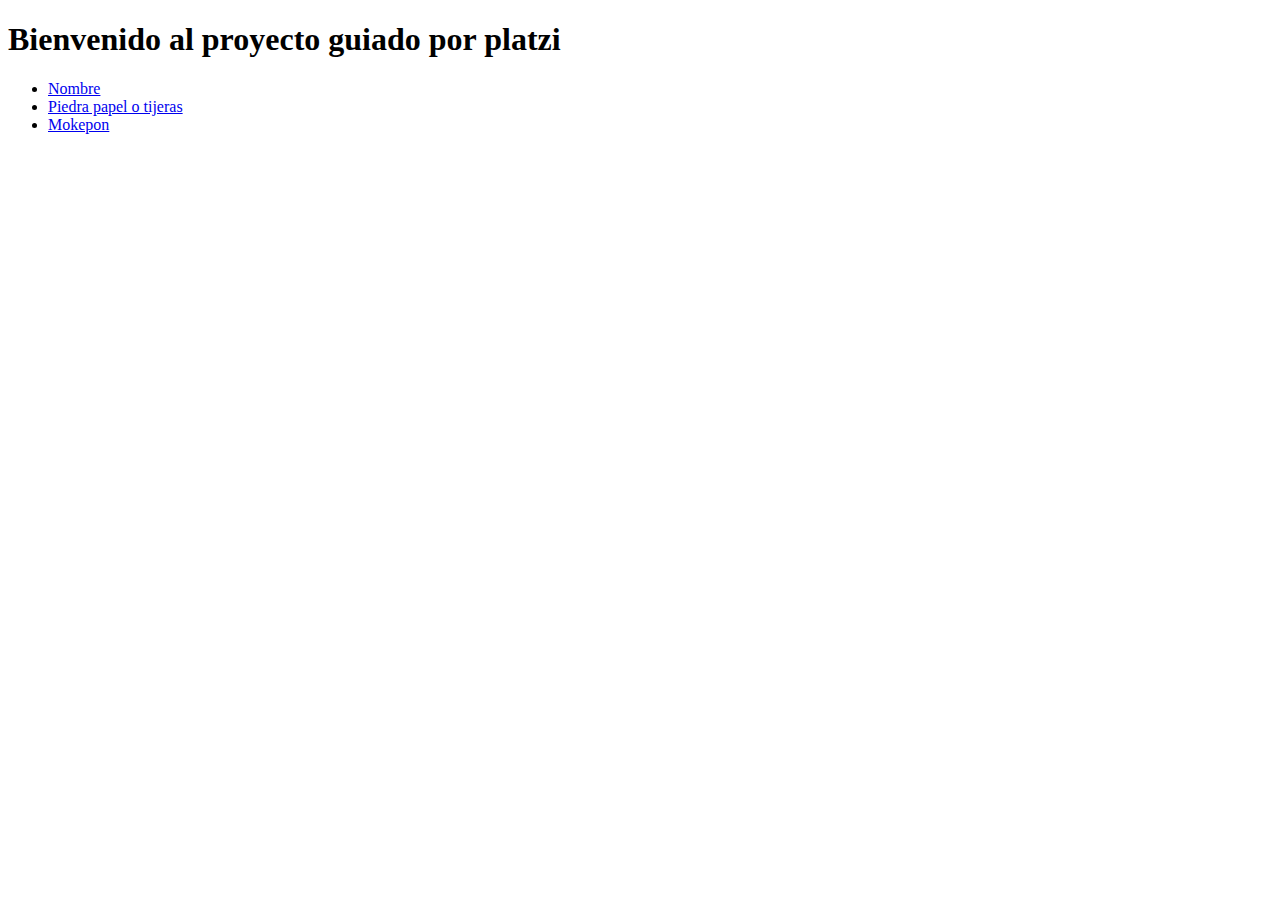
<file: index.html>
<!DOCTYPE html>
<html lang="en">
  <head>
    <meta charset="UTF-8" />
    <meta http-equiv="X-UA-Compatible" content="IE=edge" />
    <meta name="viewport" content="width=device-width, initial-scale=1.0" />
    <title>Document</title>
  </head>
  <body>
    <section id="title-section">
      <div id="title-div">
        <h1 id="welcome">Bienvenido al proyecto guiado por platzi</h1>
      </div>
    </section>
    <section id="menu">
      <ul id="options">
        <li>
            <a href="./pagina.html">Nombre</a>
        </li>
        <li>
            <a href="./piedrapaeltijera.html">Piedra papel o tijeras</a>
        </li>
        <li>
            <a href="./mokepon/mokepon.html"> Mokepon</a>
        </li>
      </ul>
    </section>
  </body>
</html>
</file>
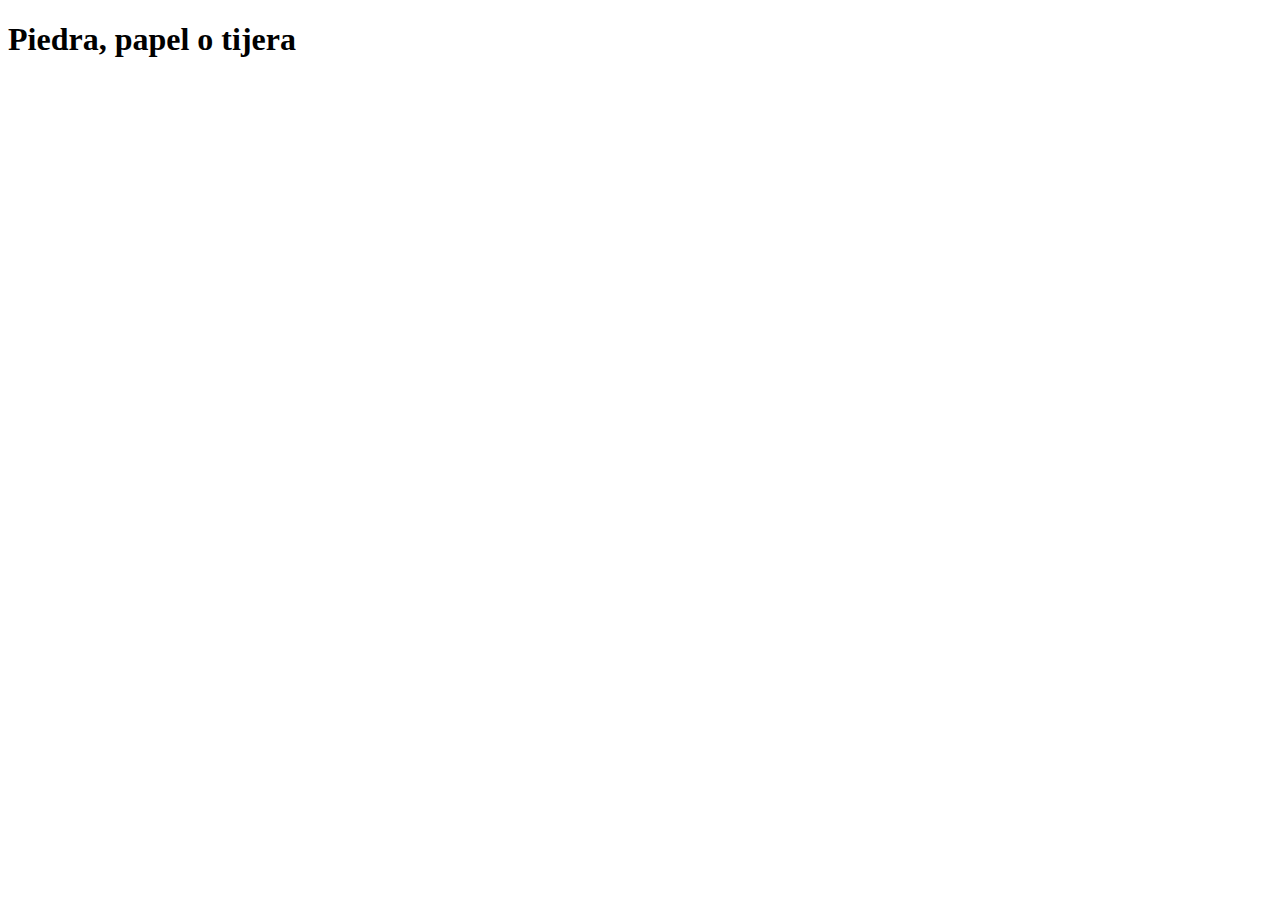
<file: piedrapaeltijera.html>
<!DOCTYPE html>
<html>
  <head>
    <meta charset="utf-8" />
    <title>Piedra, Papel o tijera</title>
    <script src="js/codigo.js"></script>
  </head>
  <body>
    <h1>Piedra, papel o tijera</h1>
  </body>
</html>
</file>
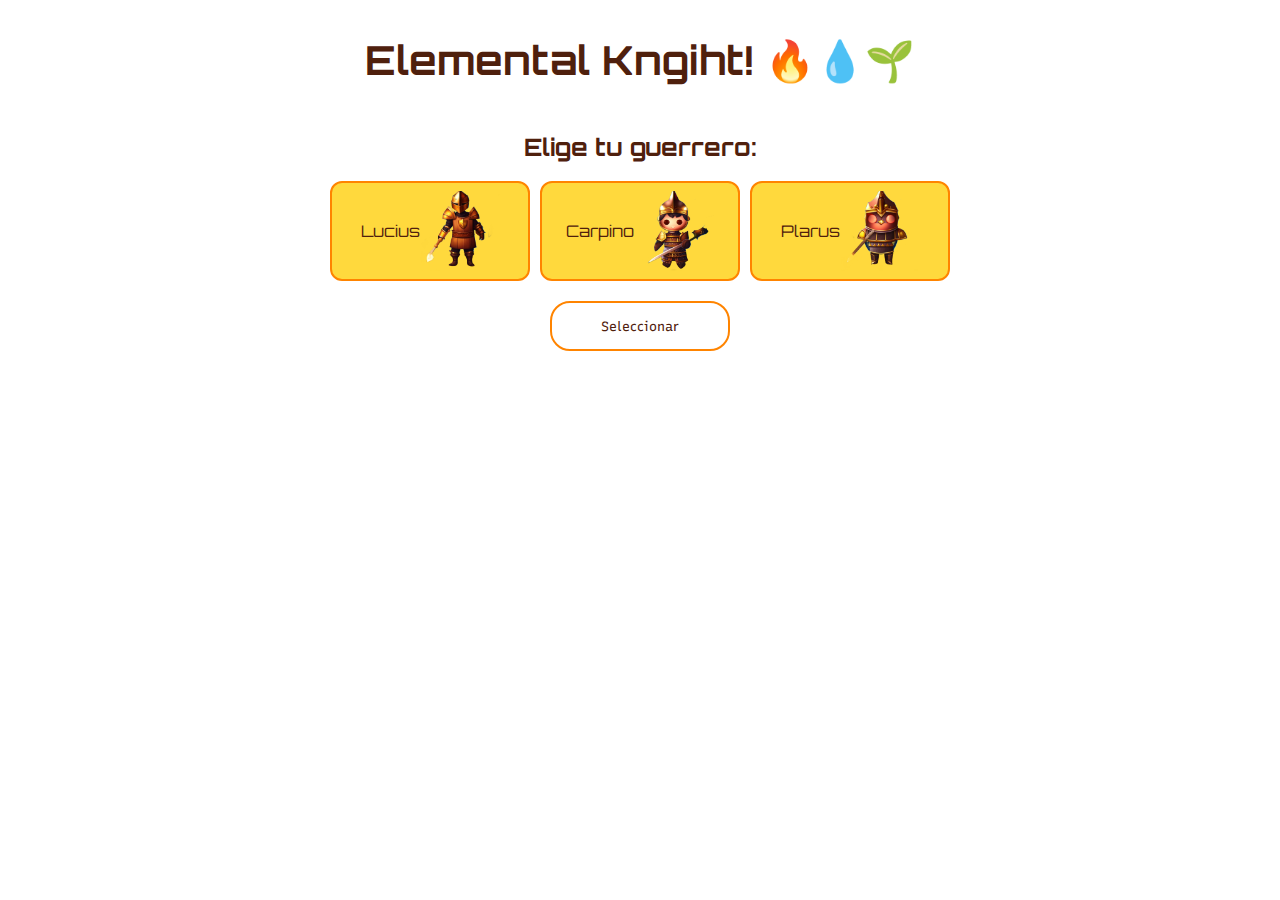
<file: mokepon/mokepon.html>
<!DOCTYPE html>
<html>
  <head>
    <meta charset="utf8" />
    <title>Elemental Kngiht!</title>
    <script src="./js/mokepon.js"></script>
    <link rel="stylesheet" href="./styles.css" />
  </head>

  <body>
    <section id="seleccionar-mascota">
      <h1 id="title" class="title">Elemental Kngiht! 🔥💧🌱</h1>

      <h2 class="subtitulo">Elige tu guerrero:</h2>

      <div class="tarjetas">
        <label class="tarjeta-de-mokepon" for="hipodoge">
          <p>Lucius</p>
          <img src="./image/a.png" alt="Hipodoge" />
        </label>
        <input type="radio" name="mascota" id="hipodoge" />

        <label class="tarjeta-de-mokepon" for="capipepo">
          <p>Carpino</p>
          <img src="./image/segundo.png" alt="Capipepo" />
        </label>
        <input type="radio" name="mascota" id="capipepo" />

        <label class="tarjeta-de-mokepon" for="ratigueya"
          ><p>Plarus</p>
          <img src="./image/tercero.png" alt="Ratigueya" />
        </label>
        <input type="radio" name="mascota" id="ratigueya" />
      </div>
      <button id="boton-mascota">Seleccionar</button>
    </section>

    <section id="seleccionar-ataque">
      <h1 id="title" class="title">Elemental Kngiht! 🔥💧🌱</h1>

      <h2>Elige tu ataque:</h2>
      <div>
        <button id="boton-fuego">Fuego 🔥</button>
        <button id="boton-agua">Agua 💧</button>
        <button id="boton-tierra">Tierra 🌱</button>
      </div>
      <div>
        <section id="mensajes">
          <p></p>
        </section>

        <section id="reiniciar">
          <button id="boton-reiniciar">Reiniciar</button>
        </section>
      </div>
      <div>
        <p>
          Tu mascota <span id="mascota-jugador"></span> tiene
          <span id="vidas-jugador">3</span> vidas
        </p>
        <p>
          La mascota <span id="mascota-enemigo"></span> del enemigo tiene
          <span id="vidas-enemigo">3</span> vidas
        </p>
      </div>
    </section>
  </body>
</html>
</file>
<file: mokepon/styles.css>
@import url('https://fonts.googleapis.com/css2?family=Cormorant+Garamond:wght@300&family=Orbitron:wght@800&family=Recursive:wght@700&display=swap');

body {
  font-family: "Orbitron", sans-serif;
}

#seleccionar-mascota {
  display: flex;
  flex-direction: column;
  justify-content: center;
  align-items: center;
}

.title {
  
  color: #4f200d;
  font-size: 40px;
}

.subtitulo {
  color: #4f200d;
  font-size: 24px;
}

.tarjetas {
  display: flex;
  gap: 10px;
}

.tarjeta-de-mokepon {
  width: 200px;
  height: 100px;
  background: #ffd93d;
  padding: 8px;
  box-sizing: border-box;
  font-size: 16px;
  border-radius: 12px;
  border: 2px double #FF8400;
  display: flex;
  justify-content: center;
  align-items: center;
  color: #4f200d;
}

.tarjeta-de-mokepon img {
  width: 80px;
}

#boton-mascota {
  display: block;
  width: 180px;
  height: 50px;
  background: transparent;
  padding: 10px;
  border: 2px double #FF8400;
  box-sizing: border-box;
  color: #4F200D;
  border-radius: 20px;
  font-family: 'Recursive', sans-serif;
  margin-top: 20px;
}


input {
  display: none;
}
</file>
